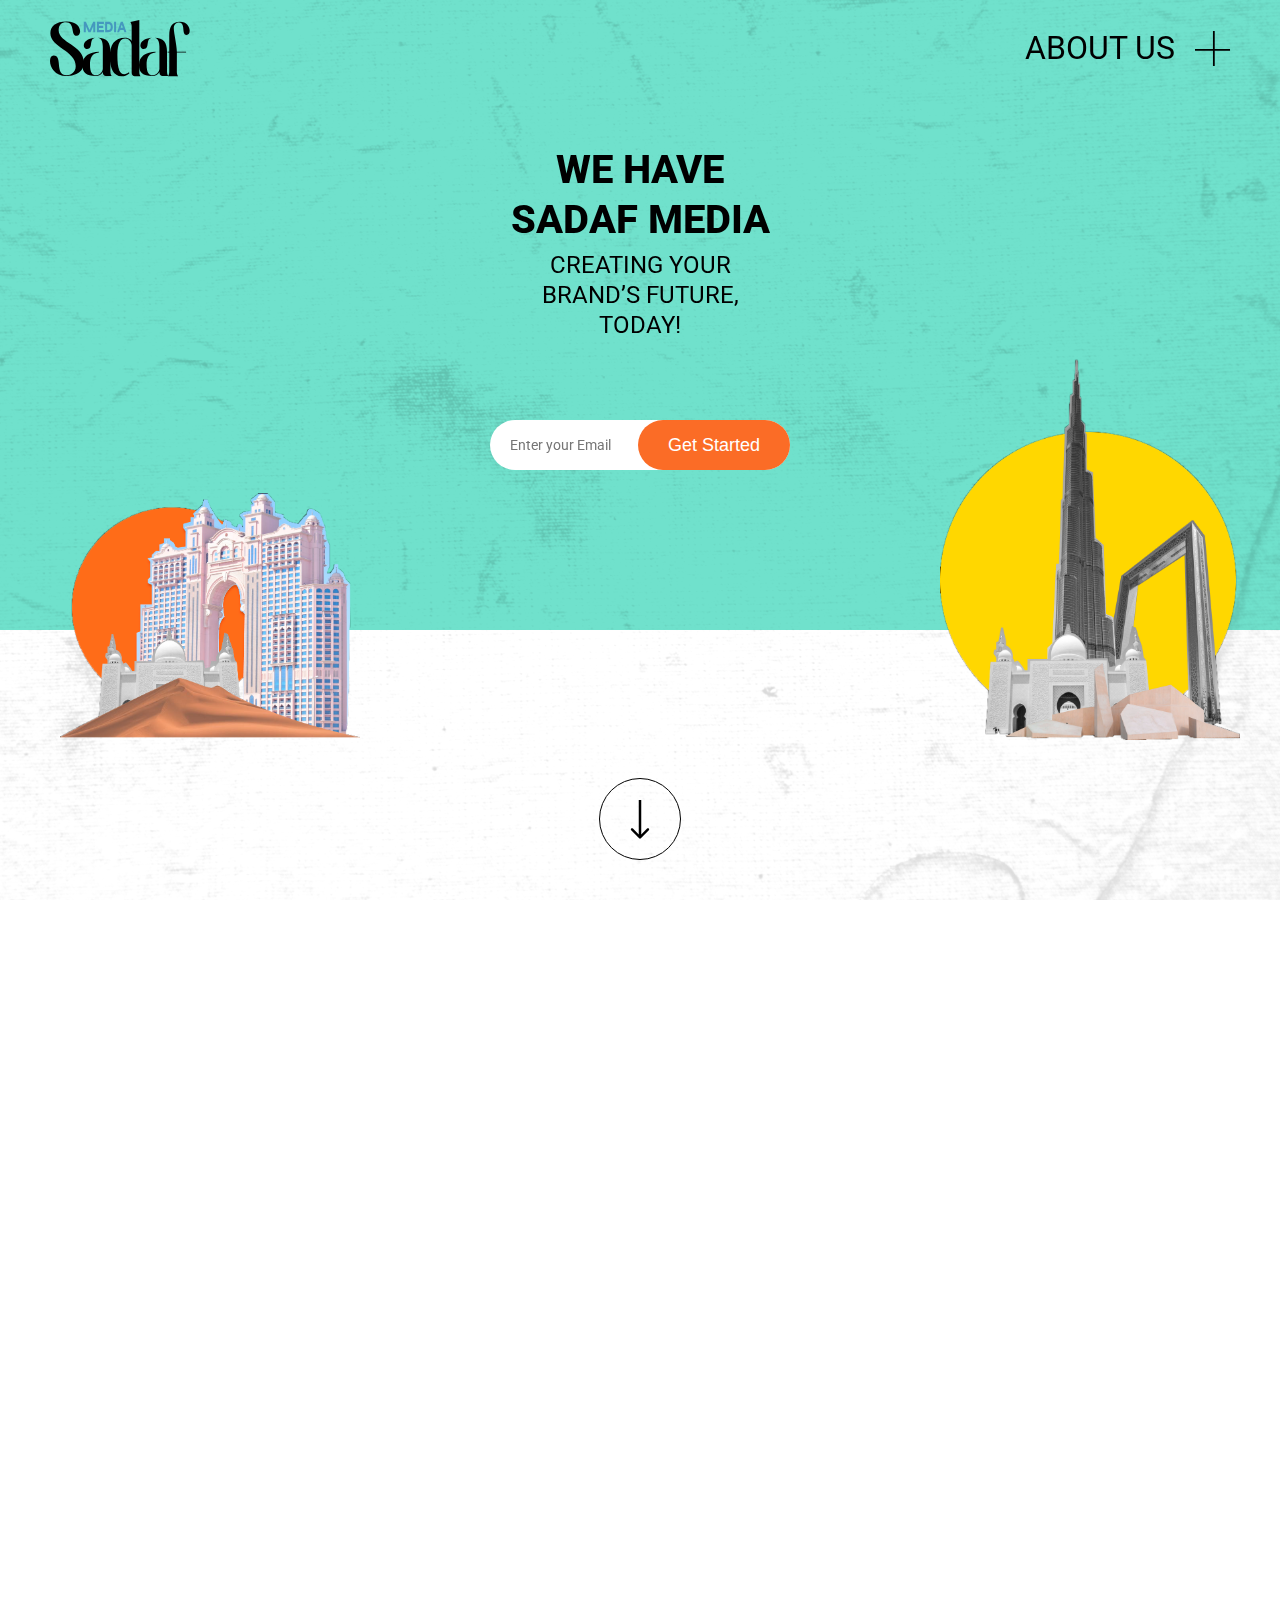
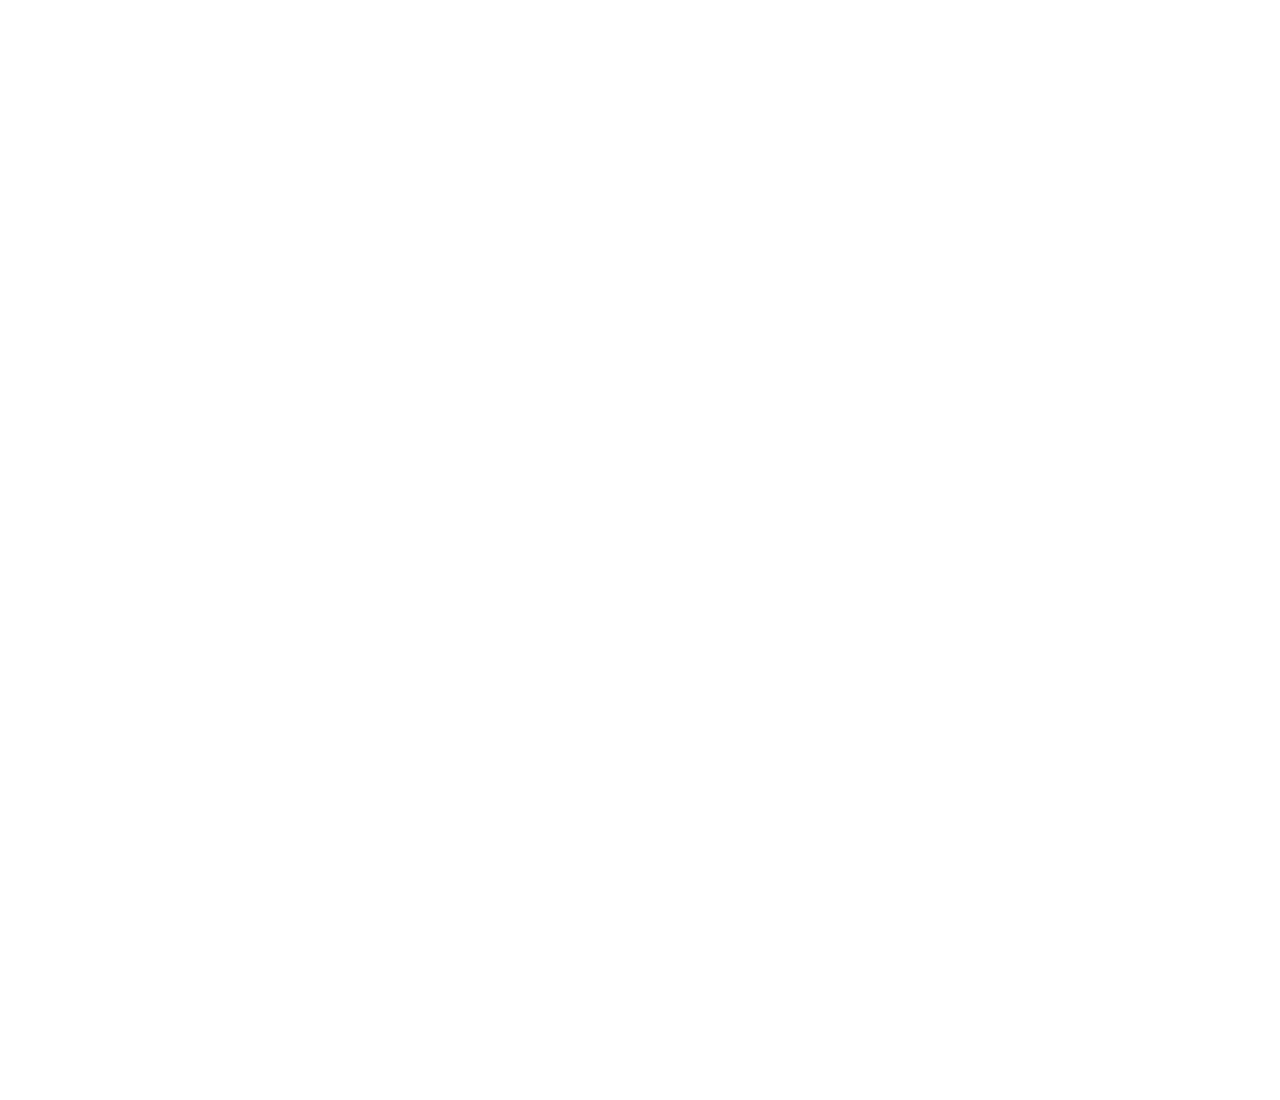
<file: about.html>
<!DOCTYPE html>
<html lang="en">
	<head>
		<meta charset="UTF-8" />
		<meta http-equiv="X-UA-Compatible" content="IE=edge" />
		<meta name="viewport" content="width=device-width, initial-scale=1.0"/>
		<meta name="description" content="Sadaf Media CREATING YOUR BRAND’S FUTURE, TODAY! We are a forward-thinking, full-service branding and marketing agency, located in Abu Dhabi, United Arab Emirates, committed to making your brand stand out in today’s saturated marketplace." />
		<meta name="keywords"  content="sadaf media,marketing,social media,media production,photography,videography,animation" />

		<title>Sadaf Media - About us</title>
		<link rel="icon" type="image/png" href="images/favicon.png"/>
		<link rel="stylesheet" href="css/about.css" />
	</head>
	<body>
		<header>
			<div class="logo">
				<a href="#about_first">
					<svg class="white" width="174" height="71" viewBox="0 0 174 71" fill="none" xmlns="http://www.w3.org/2000/svg">
						<path d="M4.33278 43.9735C16.6277 43.9735 4.93638 68.6076 21.1315 68.6076C25.5517 68.6076 31.9591 65.0101 31.9591 57.4288C31.9591 37.9979 0.441878 34.3089 0.441878 16.5853C0.441878 7.86583 6.93291 1.90039 20.7879 1.90039C40.0102 1.90039 40.2702 19.6239 33.0828 19.6239C25.1988 19.6239 31.6991 2.75405 19.6642 2.75405C14.984 2.75405 10.7495 5.40648 10.7495 12.7947C10.7495 28.7195 42.0068 30.8943 42.0068 52.7845C42.0068 66.1483 29.1083 69.5629 20.4443 69.5629C-1.55465 69.5527 -3.81119 43.9735 4.33278 43.9735Z" fill="white"/>
						<path d="M98.764 66.1076C96.331 68.5771 93.1644 70.0304 88.8463 70.0304C79.3187 70.0304 74.2949 60.0812 74.2949 46.0568C74.2949 31.0874 80.0988 22.1748 93.5173 22.1748C97.8446 22.1748 101.141 25.1118 101.485 26.25V7.47966C101.485 4.45121 99.8412 2.36788 99.8412 2.36788L111.012 0V64.7967C111.012 67.8251 112.573 69.817 112.573 69.817H105.301C103.221 69.817 101.494 68.0182 101.494 65.7418V62.4491V57.4288V31.5548C101.494 29.187 99.414 23.0284 93.443 23.0284C88.3356 23.0284 83.739 27.6727 83.739 43.1199C83.739 61.7885 87.0263 67.378 92.3101 67.378C94.4645 67.378 96.4517 66.4735 98.0304 65.0406L98.764 66.1076Z" fill="white"/>
						<path d="M146.16 39.3902H148.221V19.4106C148.221 8.03865 151.769 2.16467 161.556 2.16467C174.891 2.16467 176.451 18.6586 169.784 18.6586C162.94 18.6586 169.087 3.11996 160.34 3.11996C156.272 3.11996 153.849 6.3415 153.849 10.0407C153.849 16.5752 157.656 31.2093 157.656 39.4004H169.134V40.3049H157.702L157.656 64.8069C157.656 67.8353 159.3 69.8272 159.3 69.8272H146.568C146.568 69.8272 148.212 67.8353 148.212 64.8069L148.258 40.3049H146.15L146.16 39.3902Z" fill="white"/>
						<path d="M44.6446 2.15442L49.1391 12.2967L53.6336 2.15442H56.2709V15.2032H53.7636V7.67271L50.4299 15.2032H47.839L44.5053 7.67271V15.2032H41.998V2.15442H44.6446Z" fill="#4598BE"/>
						<path d="M66.9951 2.15442V4.85767H60.7827V7.29669H66.1408V10.0203H60.7827V12.4999H66.9951V15.2032H58.2754V2.15442H66.9951Z" fill="#4598BE"/>
						<path d="M68.5273 2.15442H72.2047C76.6156 2.15442 78.0642 5.45726 78.0642 8.69913C78.0642 11.9816 76.5506 15.2032 72.1397 15.2032H68.5273V2.15442ZM72.1025 12.4593C74.9998 12.4593 75.5755 10.1117 75.5755 8.58734C75.5755 7.09344 75.0277 4.89832 72.1675 4.89832H71.0253V12.4593H72.1025Z" fill="#4598BE"/>
						<path d="M82.1498 2.15442H79.6426V15.193H82.1498V2.15442Z" fill="#4598BE"/>
						<path d="M83.3672 15.2032L87.9824 2.15442H90.4711L95.0863 15.193H92.5326L91.5669 12.439H86.9052L85.9395 15.193H83.3672V15.2032ZM87.8617 9.74587H90.5825L89.2268 5.86376L87.8617 9.74587Z" fill="#4598BE"/>
						<path d="M46.0733 36.1076C54.5422 36.1076 47.3826 23.2215 56.7895 22.1646V22.1239C39.2572 22.9369 39.7772 36.1076 46.0733 36.1076Z" fill="white"/>
						<path d="M75.0741 64.6951V39.2277C75.0741 28.1098 70.8489 22.3374 59.334 22.0834V22.1748C63.4478 22.7744 65.6301 26.433 65.6301 33.1606V39.2277V39.9899V60.935C65.0265 65.2947 61.2934 68.7703 57.3096 68.7703C52.8059 68.7703 49.695 65.7622 49.695 55.6301C49.695 46.2805 52.1837 41.4634 60.8105 40.2846L60.792 39.3903C49.2028 40.1829 40.2695 44.2277 40.2695 56.0061C40.2695 65.3862 44.764 69.7154 56.7989 69.7154C62.5099 69.7154 65.6393 65.2947 65.6393 63.9634V65.6402C65.6393 67.9166 67.3759 69.7154 69.4467 69.7154H76.7177C76.727 69.7154 75.0741 67.7236 75.0741 64.6951Z" fill="white"/>
						<path d="M116.436 36.1076C124.905 36.1076 117.745 23.2215 127.152 22.1646V22.1239C109.629 22.9369 110.149 36.1076 116.436 36.1076Z" fill="white"/>
						<path d="M145.445 64.6951V39.2277C145.445 28.1098 141.219 22.3374 129.705 22.0834V22.1748C133.818 22.7744 136.001 26.433 136.001 33.1606V39.2277V39.9899V60.935C135.397 65.2947 131.627 68.7703 127.643 68.7703C123.139 68.7703 120.066 65.7622 120.066 55.6301C120.066 46.2805 122.554 41.4634 131.181 40.2846L131.172 39.3903C119.573 40.1829 110.631 44.2378 110.631 56.0061C110.631 65.3862 115.088 69.7154 127.123 69.7154C132.834 69.7154 136.001 65.2947 136.001 63.9634V65.6402C136.001 67.9166 137.728 69.7154 139.808 69.7154H147.079C147.088 69.7154 145.445 67.7236 145.445 64.6951Z" fill="white"/>
					</svg>
					<svg class="black" width="174" height="71" viewBox="0 0 174 71" fill="none" xmlns="http://www.w3.org/2000/svg">
						<path d="M4.33278 43.9735C16.6277 43.9735 4.93638 68.6076 21.1315 68.6076C25.5517 68.6076 31.9591 65.0101 31.9591 57.4288C31.9591 37.9979 0.441878 34.3089 0.441878 16.5853C0.441878 7.86583 6.93291 1.90039 20.7879 1.90039C40.0102 1.90039 40.2702 19.6239 33.0828 19.6239C25.1988 19.6239 31.6991 2.75405 19.6642 2.75405C14.984 2.75405 10.7495 5.40648 10.7495 12.7947C10.7495 28.7195 42.0068 30.8943 42.0068 52.7845C42.0068 66.1483 29.1083 69.5629 20.4443 69.5629C-1.55465 69.5527 -3.81119 43.9735 4.33278 43.9735Z" fill="black"/>
						<path d="M98.764 66.1076C96.331 68.5771 93.1644 70.0304 88.8463 70.0304C79.3187 70.0304 74.2949 60.0812 74.2949 46.0568C74.2949 31.0874 80.0988 22.1748 93.5173 22.1748C97.8446 22.1748 101.141 25.1118 101.485 26.25V7.47966C101.485 4.45121 99.8412 2.36788 99.8412 2.36788L111.012 0V64.7967C111.012 67.8251 112.573 69.817 112.573 69.817H105.301C103.221 69.817 101.494 68.0182 101.494 65.7418V62.4491V57.4288V31.5548C101.494 29.187 99.414 23.0284 93.443 23.0284C88.3356 23.0284 83.739 27.6727 83.739 43.1199C83.739 61.7885 87.0263 67.378 92.3101 67.378C94.4645 67.378 96.4517 66.4735 98.0304 65.0406L98.764 66.1076Z" fill="black"/>
						<path d="M146.16 39.3901H148.221V19.4105C148.221 8.03853 151.769 2.16455 161.556 2.16455C174.891 2.16455 176.451 18.6584 169.784 18.6584C162.94 18.6584 169.087 3.11983 160.34 3.11983C156.272 3.11983 153.849 6.34137 153.849 10.0406C153.849 16.5751 157.656 31.2092 157.656 39.4003H169.134V40.3047H157.702L157.656 64.8067C157.656 67.8352 159.3 69.8271 159.3 69.8271H146.568C146.568 69.8271 148.212 67.8352 148.212 64.8067L148.258 40.3047H146.15L146.16 39.3901Z" fill="black"/>
						<path d="M44.6446 2.15454L49.1391 12.2968L53.6336 2.15454H56.2709V15.2033H53.7636V7.67283L50.4299 15.2033H47.839L44.5053 7.67283V15.2033H41.998V2.15454H44.6446Z" fill="#4598BE"/>
						<path d="M66.9951 2.15454V4.85779H60.7827V7.29681H66.1408V10.0204H60.7827V12.5001H66.9951V15.2033H58.2754V2.15454H66.9951Z" fill="#4598BE"/>
						<path d="M68.5273 2.15454H72.2047C76.6156 2.15454 78.0642 5.45738 78.0642 8.69925C78.0642 11.9818 76.5506 15.2033 72.1397 15.2033H68.5273V2.15454ZM72.1025 12.4594C74.9998 12.4594 75.5755 10.1118 75.5755 8.58746C75.5755 7.09356 75.0277 4.89844 72.1675 4.89844H71.0253V12.4594H72.1025Z" fill="#4598BE"/>
						<path d="M82.1498 2.15454H79.6426V15.1931H82.1498V2.15454Z" fill="#4598BE"/>
						<path d="M83.3672 15.2033L87.9824 2.15454H90.4711L95.0863 15.1931H92.5326L91.5669 12.4391H86.9052L85.9395 15.1931H83.3672V15.2033ZM87.8617 9.74599H90.5825L89.2268 5.86389L87.8617 9.74599Z" fill="#4598BE"/>
						<path d="M46.0733 36.1077C54.5422 36.1077 47.3826 23.2216 56.7895 22.1647V22.124C39.2572 22.937 39.7772 36.1077 46.0733 36.1077Z" fill="black"/>
						<path d="M75.0741 64.695V39.2275C75.0741 28.1097 70.8489 22.3373 59.334 22.0833V22.1747C63.4478 22.7743 65.6301 26.4328 65.6301 33.1605V39.2275V39.9897V60.9348C65.0265 65.2946 61.2934 68.7702 57.3096 68.7702C52.8059 68.7702 49.695 65.7621 49.695 55.63C49.695 46.2804 52.1837 41.4633 60.8105 40.2844L60.792 39.3901C49.2028 40.1828 40.2695 44.2275 40.2695 56.006C40.2695 65.386 44.764 69.7153 56.7989 69.7153C62.5099 69.7153 65.6393 65.2946 65.6393 63.9633V65.6401C65.6393 67.9165 67.3759 69.7153 69.4467 69.7153H76.7177C76.727 69.7153 75.0741 67.7234 75.0741 64.695Z" fill="black"/>
						<path d="M116.436 36.1077C124.905 36.1077 117.745 23.2216 127.152 22.1647V22.124C109.629 22.937 110.149 36.1077 116.436 36.1077Z" fill="black"/>
						<path d="M145.445 64.695V39.2275C145.445 28.1097 141.219 22.3373 129.705 22.0833V22.1747C133.818 22.7743 136.001 26.4328 136.001 33.1605V39.2275V39.9897V60.9348C135.397 65.2946 131.627 68.7702 127.643 68.7702C123.139 68.7702 120.066 65.7621 120.066 55.63C120.066 46.2804 122.554 41.4633 131.181 40.2844L131.172 39.3901C119.573 40.1828 110.631 44.2377 110.631 56.006C110.631 65.386 115.088 69.7153 127.123 69.7153C132.834 69.7153 136.001 65.2946 136.001 63.9633V65.6401C136.001 67.9165 137.728 69.7153 139.808 69.7153H147.079C147.088 69.7153 145.445 67.7234 145.445 64.695Z" fill="black"/>
					</svg>
				</a>
			</div>
			<div class="menu-icon">
				<div class="section-title">
					ABOUT US
				</div>
				<svg width="39" height="39" viewBox="0 0 39 39" fill="none" xmlns="http://www.w3.org/2000/svg">
					<line x1="21" y1="4.37114e-08" x2="21" y2="39" stroke="black" stroke-width="2"/>
					<line x1="39" y1="21" x2="-8.74228e-08" y2="21" stroke="black" stroke-width="2"/>
				</svg>				
			</div>
		</header>

		<div class="loader" id="loader">
			<img src="images/loading.gif" alt="loader">
		</div>

		<div class="menu">
			<div class="menuItems">
				<ul class="main-menu">
					<a href="./index.html"><li>HOME</li></a>
					<a href="./index.html"><li>ABOUT US</li></a>
					<a href=".*index.html"><li>PORTAFOLIO</li></a>
					<a href="./index.html"><li>SERVICES</li></a>
					<a href="./index.html"><li>LET'S TALK</li></a>
				</ul>
				<ul class="social-buttons">
					<div class="first-block">
						<a href="https://linkedin.com" target="_blank"><li>LINKEDIN</li></a>
					</div>
					<div class="second-block">
						<a href="https://facebook.com" target="_blank"><li>FACEBOOK</li></a>
						<a href="https://instagram.com" target="_blank"><li>INSTAGRAM</li></a>
					</div>
				</ul>
			</div>
			<div class="contact-block">
				<a href="./index.html"><li>LET'S TALK</li></a>
			</div>
		</div>

		<div id="fullpage">
			<!--FIRST SECTION-->
			<div class="section about-first child" id="about_first">
				<div class="about-first-wrapper">
					<div class="about-first-text">
						<h1>WE HAVE</h1>
						<h1>SADAF MEDIA</h1>
						<h4>CREATING YOUR BRAND’S FUTURE, TODAY!</h4>
						<div class="newsletter-form">
							<div class="form-control">
								<input type="text" class="input" placeholder="Enter your Email" />
								<button class="btn">Get Started</button>
							</div>
						</div>									
					</div>
					<div class="about-first-button">
						<a href="#">
							<span>
								<svg width="24" height="47" viewBox="0 0 24 47" fill="none" xmlns="http://www.w3.org/2000/svg">
									<path d="M10.9393 46.0607C11.5251 46.6464 12.4749 46.6464 13.0607 46.0607L22.6066 36.5147C23.1924 35.9289 23.1924 34.9792 22.6066 34.3934C22.0208 33.8076 21.0711 33.8076 20.4853 34.3934L12 42.8787L3.51472 34.3934C2.92893 33.8076 1.97918 33.8076 1.3934 34.3934C0.80761 34.9792 0.80761 35.9289 1.3934 36.5147L10.9393 46.0607ZM10.5 -6.55671e-08L10.5 45L13.5 45L13.5 6.55671e-08L10.5 -6.55671e-08Z" fill="black"/>
								</svg>
							</span>
						</a>
					</div>
				</div>
				<img class="about-first-img" src="./images/about/atlantis.png" alt="about page atlantis">
				<img class="about-second-img" src="./images/about/burjkhalifa.png" alt="about page burjkhalifa">
			</div>
			<!--SECOND SECTION-->
			<div class="section about-second child" id="about_second">
				<div class="about-second-wrapper">
					<div class="about-second-text">
						<h1>OUR STORY</h1>
						<h4>THE INTEGRATED MARKETING AGENCY FOR ASPIRATIONAL BRANDS</h4>
						<div class="text-wrapper">
							<p>We are a forward-thinking, full-service branding and marketing agency, 
								located in Abu Dhabi, United Arab Emirates, committed to making your 
								brand stand out in today’s saturated marketplace.
							</p> 

							<p>Independent, honest and passionate about what we do, we’re here to offer 
								clients a creative, dynamic, insightful strategy that will keep your 
								brand fresh, relevant and synergized, while growing your audience and sales. 
							</p>
								
							<p>We know that having the strongest presence and highest visibility on both 
								digital and physical media platforms is key for ambitious brands looking to 
								achieve success.
							</p>
								
							<p>Our resource-rich team of creatives and thinkers are experts in brand communication 
								and design, with the talent and skills needed to bring powerful and persuasive ideas 
								to fruition across multiple platforms, both online and offline.
							</p>
								
							<p>We know exactly how to tap into a unique brand identity and come up with creative 
								solutions that deliver results for a multitude of clients operating in different 
								sectors of the market.
							</p>
								
							<p>We’d love to have a chat with you about how we can help you build your brand and 
								give it staying power.
							</p>
						</div>			
					</div>
					<div class="about-second-button">
						<a href="#">
							<span>
								<svg width="24" height="47" viewBox="0 0 24 47" fill="none" xmlns="http://www.w3.org/2000/svg">
									<path d="M10.9393 46.0607C11.5251 46.6464 12.4749 46.6464 13.0607 46.0607L22.6066 36.5147C23.1924 35.9289 23.1924 34.9792 22.6066 34.3934C22.0208 33.8076 21.0711 33.8076 20.4853 34.3934L12 42.8787L3.51472 34.3934C2.92893 33.8076 1.97918 33.8076 1.3934 34.3934C0.80761 34.9792 0.80761 35.9289 1.3934 36.5147L10.9393 46.0607ZM10.5 -6.55671e-08L10.5 45L13.5 45L13.5 6.55671e-08L10.5 -6.55671e-08Z" fill="black"/>
								</svg>
							</span>
						</a>
					</div>
				</div>
				<img class="about-second-phone" src="./images/about/phone.png" alt="about page phone">
				<img class="about-second-tv" src="./images/about/tv.png" alt="about page tv">
			</div>
			<!--THIRD SECTION-->
			<div class="section about-third child" id="about_third">
				<div class="about-third-wrapper">
					<div class="about-third-text">
						<h1>OUR TEAM</h1>
						<div class="text-wrapper">
							<p>Our Dynamic Team of Experts at Sadaf Media</p>
							<p>At Sadaf Media, we take great pride in our exceptional tea.</p> 
						</div>			
					</div>
					<div class="wrapper">
						<label id="left" class="carousel__control carousel__control--backward">
							<svg width="115" height="50" viewBox="0 0 115 50" fill="none" xmlns="http://www.w3.org/2000/svg" xmlns:xlink="http://www.w3.org/1999/xlink">
								<rect y="50" width="50" height="115" transform="rotate(-90 0 50)" fill="url(#pattern0)"/>
								<defs>
								<pattern id="pattern0" patternContentUnits="objectBoundingBox" width="1" height="1">
								<use xlink:href="#image0_414_64" transform="matrix(0.00502513 0 0 0.00218484 0 0.00185715)"/>
								</pattern>
								<image id="image0_414_64" width="199" height="456" xlink:href="[data-uri]"/>
								</defs>
							</svg>
						</label>
						<div class="carousel">
							<div class="team-item">
								<img src="images/team/1.png" alt="img" draggable="false">
								<div class="team-item-overlay"></div>
								<div class="team-more">
									<p class="name">Sheikh Khalifa Bin Sultan Al Nahyan</p>
									<p class="position">CEO - FOUNDER</p>
								</div>
							</div>
							<div class="team-item">
								<img src="images/team/2.png" alt="img" draggable="false">
								<div class="team-item-overlay"></div>
								<div class="team-more">
									<p class="name">Juliette Chamorro Basurto</p>
									<p class="position">Asst. Director</p>
								</div>
							</div>
							<div class="team-item">
								<img src="images/team/3.png" alt="img" draggable="false">
								<div class="team-item-overlay"></div>
								<div class="team-more">
									<p class="name">Sarah Hoornaert</p>
									<p class="position">Content Creator</p>
								</div>
							</div>
							<div class="team-item">
								<img src="images/team/4.png" alt="img" draggable="false">
								<div class="team-item-overlay"></div>
								<div class="team-more">
									<p class="name">Maria Andrea Nieves</p>
									<p class="position">Social Media Content Creator</p>
								</div>
							</div>
							<div class="team-item">
								<img src="images/team/5.png" alt="img" draggable="false">
								<div class="team-item-overlay"></div>
								<div class="team-more">
									<p class="name">Julian Claria</p>
									<p class="position">Social Media Executive</p>
								</div>
							</div>
							<div class="team-item">
								<img src="images/team/6.png" alt="img" draggable="false">
								<div class="team-item-overlay"></div>
								<div class="team-more">
									<p class="name">Carlos Romero</p>
									<p class="position">Designer</p>
								</div>
							</div>
						</div>
						<label id="right" class="carousel__control carousel__control--forward">
							<svg width="115" height="50" viewBox="0 0 115 50" fill="none" xmlns="http://www.w3.org/2000/svg" xmlns:xlink="http://www.w3.org/1999/xlink">
								<rect x="115" width="50" height="115" transform="rotate(90 115 0)" fill="url(#pattern0)"/>
								<defs>
								<pattern id="pattern0" patternContentUnits="objectBoundingBox" width="1" height="1">
								<use xlink:href="#image0_414_65" transform="matrix(0.00502513 0 0 0.00218484 0 0.00185715)"/>
								</pattern>
								<image id="image0_414_65" width="199" height="456" xlink:href="[data-uri]"/>
								</defs>
							</svg>
						</label>
					</div>
					<div class="about-third-button">
						<a href="./index.html">
							<span>
								<svg width="47" height="23" viewBox="0 0 47 23" fill="none" xmlns="http://www.w3.org/2000/svg">
									<path d="M0.439339 10.4393C-0.146446 11.0251 -0.146446 11.9749 0.439339 12.5607L9.98528 22.1066C10.5711 22.6924 11.5208 22.6924 12.1066 22.1066C12.6924 21.5208 12.6924 20.5711 12.1066 19.9853L3.62132 11.5L12.1066 3.01472C12.6924 2.42893 12.6924 1.47918 12.1066 0.893395C11.5208 0.307608 10.5711 0.307608 9.98528 0.893395L0.439339 10.4393ZM46.5 10L1.5 10L1.5 13L46.5 13L46.5 10Z" fill="black"/>
								</svg>
							</span>
						</a>
					</div>
				</div>
			</div>
		</div>

		<script type="text/javascript" src="js/fullpage.js"></script>
		<script>
			// Remove the loading screen when the content is loaded
			window.addEventListener('load', function() {
			  var loadingFrame = document.getElementById('loader');
			  loadingFrame.style.display = 'none';
			});			
			//Full page
			var myFullpage = new fullpage('#fullpage', {
				css3:true,
				verticalCentered: true,
				anchors: ['about-first', 'about-second', 'about-third'],
				menu: '#menu',
		  	});
		</script>
		<script type="text/javascript" src="js/about.js"></script>	
	</body>
</html>
</file>
<file: css/about.css>
@import url('https://fonts.googleapis.com/css?family=Roboto:400,900,700,500,300,100');

:root {
	--primary-color: #c7a17a;
	--background-color: #f9f5f0;
	--dark-color: #151515;
}

html {
	font-size: 62.5%;
	font-family: "Roboto";
}

* {
	margin: 0;
	padding: 0;
	box-sizing: border-box;
}

/* ********************************** */
/*             UTILITIES              */
/* ********************************** */
@media (min-height: 30em) {
	main {
		scroll-snap-type: y proximity;
		height: 100vh;
		overflow-y: auto;
		scroll-behavior: smooth;
		-ms-overflow-style: none;  /* IE and Edge */
		scrollbar-width: none;  /* Firefox */		
	}
	/* Hide scrollbar for Chrome, Safari and Opera */
	main::-webkit-scrollbar {
		display: none;
	}
	.child {
		height: 100vh;
	}
}
.child {
	scroll-snap-align: start;
	min-height: 100vh;	
}

.loader {
	position: fixed; 
	top: 0; 
	left: 0; 
	width: 100%; 
	height: 100%; 
	z-index: 9999; 
	display: flex;
	background: #fff;
	justify-content: center;
	align-items: center;
}
.loader img{
	width: 600px;
}
/* ********************************** */
/*               HEADER               */
/* ********************************** */
header {
	display: flex;
	justify-content: space-between;
	align-items: center;
    padding: 2rem;
	position: fixed;
	z-index: 3;
	width: 100%;
}
header .logo {
	margin-top: 0px;
	margin-left: 30px;
}

header .logo .white{
	display: none;
}

header .logo .black{
	display: block;
}

header .logo svg{
	width: 140px;
	height:  auto;
}

header .menu-icon svg{
	width: 35px;
	height:  auto;
}

header .menu-icon {
	cursor: pointer;
	margin-right: 30px;
	display: flex;
    align-items: center;
}

header .menu-icon .section-title {
	font-size: 32px;
    padding: 0 2rem;
    line-height: 37px;
    font-weight: 400;
	text-transform: uppercase;
}

.rotate svg{
    transform: rotate(45deg);
    transition: transform 0.3s ease;
}

.rotate svg line{
	stroke: #fff;
}

.active line {
	stroke: #fff;
}

/* ********************************** */
/*               HOME                 */
/* ********************************** */
.home {
	overflow: hidden;
	height: 100vh;
	position: relative;
}

.home::before {
	content: "";
	position: absolute;
	top: 0;
	left: 0;
	width: 100%;
	height: 100%;
	background-color: rgba(0, 0, 0, 0.3); /* Adjust the alpha value for darkness */
	z-index: 0;
}

.home .logo-circle {
	display: flex;
    justify-content: center;
    width: 100%;
    height: 100%;
    align-items: center;
    position: absolute;
}
.home .logo-circle img{ 
	width: 250px;
    height: auto;
}
.home video {
	position: relative;
	right: 0;
	bottom: 0;
	min-width: 100%;
	min-height: 100%;
	z-index: -1;
}

.menu {
	position: fixed;
  	top: -100%;
}

.menu.show {
	display: block;
	width: 100%;
    height: 100%;
    background: #000;
    font-family: 'Roboto';    
    padding: 20rem;
	transition: all 0.6s ease-in-out;
  	top: 0;
	z-index: 2;
}

.menu.show a {
	text-decoration: none;
}

.menu.show a li {
	color: #fff;
    cursor: pointer;
    list-style-type: none;
    line-height: 55px;
    padding: 2rem;
	font-size: 62px;
}

.menu.show .main-menu a li:hover {
	color: #FFD601;
	font-style: italic;
}
.menuItems {
	display: flex;
	justify-content: space-between;
}
.menuItems .social-buttons{
	display: flex;
	align-items: flex-end;
    justify-content: flex-end;
	flex-direction: column;
    row-gap: 2rem;
}
.menuItems .social-buttons div{
	display: flex;
}
.menuItems .social-buttons a{
	text-transform: uppercase;
	border-radius: 50px;
	border: 1px solid #FFD601;
	text-decoration: none;
	margin-left: 1rem;
	margin-right: 1rem;
    width: 180px;
    text-align: center;
	transition: 0.25s;
}

.menuItems .social-buttons a:hover, 
.menuItems .social-buttons a:focus{ 
	border-color: #fff;
  	color: #FFD601;
	box-shadow: inset 180px 0 0 0 #fff;
}

.menuItems .social-buttons a:hover li, a:focus li{ 
	color: #FFD601;
}

.menuItems .social-buttons a li{
	color: #fff;
    cursor: pointer;
    list-style-type: none;
    line-height: 28px;
    padding: 1.5rem;
	font-size: 24px;
}
.menu.show .contact-block {
	display: flex;
    height: 50%;
    justify-content: end;
    align-items: end;
}
.menu.show .contact-block a{
	width: 280px;
    text-align: center;
    transition: 0.25s;
    text-transform: uppercase;
    border-radius: 50px;
    border: 1px solid #fff;
    text-decoration: none;
}
.menu.show .contact-block a li{
	color: #fff;
    cursor: pointer;
    list-style-type: none;
    line-height: 28px;
    padding: 1.5rem 2rem;
    font-size: 32px;
}
.menu.show .contact-block a:hover, 
.menu.show .contact-block a:focus{ 
	box-shadow: inset 280px 0 0 0 #fff;
}
.menu.show .contact-block a:hover li, a:focus li{ 
	color: #FFD601;
}

/* ********************************** */
/*               ABOUT FIRST          */
/* ********************************** */
.about-first {
    height: 100vh;
	background-image: url('../images/about/first_back.png');
	background-position: center;
    background-repeat: no-repeat;
    background-size: cover;
	position: relative;
}
.about-first::before {
	content: ""; 
	position: absolute;
	top: 0;
	left: 0;
	width: 100%;
	height: 70%; 
	background-color: #70E1CC; 
	z-index: -1; 
}
.about-first .about-first-text{
	width: 100%;
    height: 100%;
    padding: 15rem 30rem;
    display: flex;
    flex-direction: column;
    justify-content: start;
    text-align: center;
	row-gap: 2rem;
}
.about-first .about-first-text h1{
	font-weight: 800;
	font-size: 80px;
	line-height: 82px;
}

.about-first .about-first-text h4{
	font-weight: 400;
	font-size: 62px;
	line-height: 72px;
	text-transform: uppercase;
	padding: 0 18rem;
}
.about-first .about-first-button{
	display: flex;
    justify-content: center;
	padding-bottom: 6rem;
}

.about-first .about-first-button a{
	border: 1px solid #000;
    border-radius: 100%;
    padding: 3rem 4.25rem;
}

.about-first .about-first-text .newsletter-form {
	display: flex;
    justify-content: center;
    align-items: center;
}

.about-first .about-first-text .newsletter-form .form-control {
	position: relative;
    margin: 40px 0 20px;
    width: 550px;
  }
  
.about-first .about-first-text .newsletter-form  .form-control .input {
	border: 0;
    border-radius: 50px;
    display: block;
    font-family: "Roboto";
    font-size: 24px;
    height: 80px;
    padding: 1rem 4rem;
    width: 100%;
}
  
.about-first .about-first-text .newsletter-form .form-control .btn {
	background-color: #FB6C26;
    border: 0;
    border-radius: 50px;
    color: #fff;
    font-size: 32px;
    height: 80px;
    padding: 1rem 6rem;
    position: absolute;
    top: 0;
    right: 0;
	cursor: pointer;
}
.about-first-wrapper {
	display: flex;
    flex-direction: column;
    height: 100%;
}
.about-first-img {
	position: absolute;
    bottom: 25rem;
    width: 450px;
    left: 8rem;
}
.about-second-img {
	position: absolute;
    bottom: 30rem;
    right: 4rem;
    width: 450px;
}

/* ********************************** */
/*               ABOUT SECOND         */
/* ********************************** */
.about-second {
	background: #fff;
    height: 100vh;
	background-image: url('../images/about/second_back.png');
	background-position: center;
    background-repeat: no-repeat;
    background-size: cover;
	position: relative;
}
.about-second-wrapper {
	display: flex;
    flex-direction: column;
    height: 100%;
}
.about-second .about-second-text{
	width: 100%;
    height: 100%;
    padding: 15rem 50rem 10rem;
    display: flex;
    flex-direction: column;
    justify-content: center;
    text-align: center;
	row-gap: 2rem;
}
.about-second .about-second-text h1{
	font-weight: 700;
	font-size: 62px;
	line-height: 72px;
	text-transform: uppercase;
}
.about-second .about-second-text h4{
	font-weight: 400;
	font-size: 48px;
	line-height: 55px;
	text-transform: uppercase;
}

.about-second .about-second-text p{
	font-weight: 400;
	font-size: 16px;
	line-height: 18px;
	text-transform: inherit;
}
.about-second .about-second-button{
	display: flex;
    justify-content: center;
	padding-bottom: 6rem;
}

.about-second .about-second-button a{
	border: 1px solid #000;
    border-radius: 100%;
    padding: 3rem 4.25rem;
}
.about-second .about-second-text .text-wrapper {
	display: flex;
    flex-direction: column;
    row-gap: 2rem;
    padding: 5rem 15rem 0;
}
.about-second-phone {
	position: absolute;
    bottom: 25rem;
    width: 350px;
    left: 15rem;
}
.about-second-tv {
	position: absolute;
    bottom: 40rem;
    right: 10rem;
    width: 350px;
}
/* ********************************** */
/*               ABOUT THIRD          */
/* ********************************** */
.about-third {
	background: #fff;
    height: 100vh;
	background-image: url('../images/about/third_back.png');
	background-position: center;
    background-repeat: no-repeat;
    background-size: cover;
	position: relative;
}
.about-third-wrapper {
	display: flex;
    flex-direction: column;
    height: 100%;
}
.about-third .about-third-text{
	width: 100%;
    height: 100%;
    padding: 15rem 50rem 5rem;
    display: flex;
    flex-direction: column;
    justify-content: start;
    text-align: center;
	row-gap: 2rem;
}
.about-third .about-third-text h1{
	font-weight: 700;
	font-size: 62px;
	line-height: 72px;
	text-transform: uppercase;
}

.about-third .about-third-text p{
	font-weight: 400;
	font-size: 32px;
	line-height: 37px;
	text-transform: inherit;
}
.about-third .about-third-button{
	display: flex;
    justify-content: center;
	padding-bottom: 4rem;
}

.about-third .about-third-button a{
	border: 1px solid #000;
    border-radius: 100%;
    padding: 4rem 3rem;
}
.about-third .about-third-text .text-wrapper {
	display: flex;
    flex-direction: column;
}
/*Carousel*/
.about-third .wrapper{
	display: flex;
	max-width: 100%;
	position: relative;
	justify-content: center;
	align-items: center;
	padding: 0 32rem 8rem;
  }
.about-third  .carousel__control {
	margin-top: -15px;
	top: 50%;
	position: absolute;
	display: block;
	cursor: pointer;
	z-index: 1;
  }
.about-third .carousel__control--backward {
	left: 10rem;
  }
.about-third .carousel__control--forward {
	right: 10rem;
  }
.about-third .wrapper .carousel{
	font-size: 0px;
	cursor: pointer;
	overflow: hidden;
	white-space: nowrap;
	scroll-behavior: smooth;
	display: flex;
  }
.about-third .carousel.dragging{
	cursor: grab;
	scroll-behavior: auto;
  }
.about-third .carousel.dragging img{
	pointer-events: none;
  }
.about-third .carousel img{
	height: 450px;
	object-fit: cover;
	user-select: none;
	width: 300px;
  }
.about-third .carousel img:first-child{
	margin-left: 0px;
  }
  
  @media screen and (max-width: 900px) {
	.about-third .carousel img{
	  width: calc(100% / 2);
	}
  }
  
  @media screen and (max-width: 550px) {
	.about-third .carousel img{
	  width: 100%;
	}
  }
.about-third .carousel .team-item{
	position: relative;
	cursor: pointer;
	margin-left: 20px;
}
.about-third .carousel .team-item .team-item-overlay::before {
	content: "";
    position: absolute;
    top: 0;
    left: 0;
    width: 100%;
    height: 100%;
    background-color: rgba(0, 0, 0, 0.3);
    z-index: 1;
	border-radius: 20rem;
	transition: .5s ease;
	opacity: 0;
}
.about-third .carousel .team-item:hover .team-item-overlay::before {
	opacity: 1;
}
.about-third .carousel .team-item .team-more {
	position: absolute;
    bottom: 4rem;
    display: flex;
    width: 100%;
    padding-right: 2rem;
    padding-left: 2rem;
    color: #fff;
    font-size: 24px;
	font-weight: 700;
    transition: .5s ease;
    opacity: 0;
    z-index: 2;
    flex-direction: column;
    text-align: center;
    white-space: normal;
    text-transform: uppercase;
    font-style: normal;
    row-gap: 1rem;
}
.about-third .carousel .team-item .team-more .position{
	font-size: 20px;
    font-weight: 400;
	padding: 0 1rem;
}
.about-third .carousel .team-item:hover .team-more{
	opacity: 1;
}
/* ********************************** */
/*       MEDIA QUERIES -- 1440px       */
/* ********************************** */
@media (max-width: 1440px) {
	/*MENU*/
	.menu.show .main-menu a li {
		line-height: 20px;
		font-size: 40px;
	}

	/*HOME*/
	.home-bottom .home-bottom-text h1{
		font-size: 40px;
		line-height: 50px;
	}

	.home-bottom .home-bottom-text p{
		font-size: 18px;
		line-height: 30px;
	}

	/*ABOUT FIRST*/
	.about-first .about-first-text{
		row-gap: 1rem;
	}
	.about-first .about-first-text h1{
		font-weight: 800;
		font-size: 40px;
		line-height: 40px;
	}
	
	.about-first .about-first-text h4{
		font-size: 24px;
		line-height: 30px;
		padding: 0 20rem;
	}
	.about-first .about-first-button{
		padding-bottom: 4rem;
	}
	
	.about-first .about-first-button a{
		padding: 3rem 3rem;
	}
	.about-first .about-first-button span{
		height: 20px;
		width: 20px;
		display: flex;
		justify-content: center;
		align-items: center;
	}
	
	.about-first .about-first-text .newsletter-form {
		padding-top: 5rem;
	}
	
	.about-first .about-first-text .newsletter-form .form-control {
		position: relative;
		margin: 20px 0 10px;
		width: 300px;
	  }
	  
	.about-first .about-first-text .newsletter-form  .form-control .input {
		font-size: 14px;
		height: 50px;
		padding: 1rem 2rem;
	}
	  
	.about-first .about-first-text .newsletter-form .form-control .btn {
		font-size: 18px;
		height: 50px;
		padding: 1rem 3rem;
	}
	.about-first-img {
		bottom: 16rem;
		width: 300px;
		left: 6rem;
	}
	.about-second-img {
		bottom: 16rem;
		width: 300px;
	}
	/*ABOUT SECOND*/
	.about-second .about-second-text{
		padding: 10rem 35rem 4rem;
	}
	.about-second .about-second-text h1{
		font-size: 40px;
		line-height: 40px;
	}
	.about-second .about-second-text h4{
		font-size: 34px;
		line-height: 34px;
	}
	
	.about-second .about-second-text p{
		font-size: 14px;
		line-height: 16px;
	}
	.about-second .about-second-button{
		padding-bottom: 2rem;
	}
	
	.about-second .about-second-button a{
		padding: 3rem 3rem;
	}
	.about-second .about-second-button a span {
		display: flex;
		justify-content: center;
		align-items: center;
		height: 20px;
		width: 20px;
	}
	.about-second .about-second-text .text-wrapper {
		row-gap: 1rem;
		padding: 2rem 6rem 0;
	}
	.about-second-phone {
		bottom: 15rem;
		width: 250px;
		left: 10rem;
	}
	.about-second-tv {
		bottom: 28rem;
		right: 6rem;
		width: 250px;
	}
	/*ABOUT THIRD*/
	
	.about-third .about-third-text{
		padding: 10rem 35rem 4rem;
	}
	.about-third .about-third-text h1{
		font-size: 40px;
		line-height: 40px;
	}

	.about-third .about-third-text p{
		font-size: 24px;
		line-height: 30px;
	}
	.about-third .about-third-button{
		padding-bottom: 2rem;
	}

	.about-third .about-third-button a{
		padding: 3rem 3rem;
	}
	.about-third .about-third-button a span {
		display: flex;
		justify-content: center;
		align-items: center;
		width: 30px;
		height: 30px;
	}
	.about-third .carousel img{
		height: auto;
		width: 220px;
	}
	.about-third .wrapper{
		padding: 0 21rem 4rem;
	}
	.about-third .carousel__control--backward {
		left: 8rem;
	}
	.about-third .carousel__control--forward {
		right: 8rem;
	}
	.about-third .carousel__control svg {
		width: 80px;
    	height: auto;
	}
	.about-third .carousel .team-item .team-more {
		font-size: 20px;
	}
	.about-third .carousel .team-item .team-more .position{
		font-size: 16px;
	}
}

/* ********************************** */
/*       MEDIA QUERIES -- 500px       */
/* ********************************** */
@media (max-width: 500px) {
	.loader img{
		width: 300px;
	}

	header .logo {
		margin-left: 10px;
	}

	header .menu-icon {
		margin-right: 10px;
	}

	header .menu-icon .section-title {
		font-size: 22px;
		padding: 0 1rem;
	}

	header .menu-icon svg {
		width: 28px;
	}

	/*Menu*/
	.menu.show {
		padding: 12rem 2rem;
	}	
	
	.menuItems {
		flex-direction: column;
		row-gap: 2rem;
	}
	.menuItems .social-buttons{
    	align-items: start;
	}
	.menuItems .social-buttons div{
		flex-direction: column;
    	row-gap: 2rem;
	}
		
	
	.menuItems .social-buttons a li{
		line-height: 20px;
		font-size: 20px;
	}
	.menu.show .contact-block {
		height: 20%;
		justify-content: start;
	}
	.menu.show .contact-block a li{
		line-height: 24px;
		font-size: 24px;
	}
	/*  ABOUT FIRST  */
	.about-first .about-first-text{
		padding: 12rem 4rem;
		}
	.about-first .about-first-text h1{
		font-size: 32px;
		line-height: 32px;
	}

	.about-first .about-first-text h4{
		font-size: 20px;
		line-height: 28px;
		padding: 0
	}
	.about-first .about-first-button{
		padding-bottom: 2rem;
	}

	.about-first .about-first-button a{
		padding: 2rem 2rem;
	}

	.about-first .about-first-text .newsletter-form .form-control {
		margin: 10px 0 10px;
		width: 250px;
	}
  
	.about-first .about-first-text .newsletter-form  .form-control .input {
		font-size: 14px;
		height: 40px;
		padding: 1rem 1rem;
	}
  
	.about-first .about-first-text .newsletter-form .form-control .btn {
		font-size: 14px;
		height: 40px;
		padding: 1rem 1rem;
	}
	.about-first .about-first-text .newsletter-form {
		padding-top: 2rem;
	}
	.about-first-img {
		bottom: 24rem;
		width: 150px;
		left: 1rem;
	}
	.about-second-img {
		bottom: 24rem;
		width: 150px;
		right: 1rem;
	}

	/* ABOUT SECOND   */
	.about-second .about-second-text{
		padding: 12rem 4rem 1rem;
		justify-content: start;
	}
	.about-second .about-second-text h1{
		font-size: 28px;
		line-height: 32px;
	}
	.about-second .about-second-text h4{
		font-size: 20px;
		line-height: 28px;
	}
	.about-second .about-second-text p{
		font-size: 12px;
		line-height: 14px;
	}
	.about-second .about-second-button{
		padding-bottom: 2rem;
	}

	.about-second .about-second-button a{
		padding: 2rem 2rem;
	}
	.about-second .about-second-text .text-wrapper {
		row-gap: 0.25rem;
		padding: 0;
	}
	.about-second-phone {
		bottom: 10rem;
		width: 120px;
		left: 1rem;
	}
	.about-second-tv {
		bottom: 8rem;
		right: 1rem;
		width: 120px;
	}
	/*  ABOUT THIRD  */
	.about-third .about-third-text{
		padding: 12rem 4rem 0rem;
		row-gap: 2rem;
	}
	.about-third .about-third-text h1{
		font-size: 32px;
		line-height: 34px;
	}

	.about-third .about-third-text p{
		font-size: 20px;
		line-height: 28px;
	}
	.about-third .about-third-button{
		padding-bottom: 2rem;
	}

	.about-third .about-third-button a{
		padding: 2rem 2rem;
	}
	/*Carousel*/
	.about-third .wrapper{
		padding: 0 3rem 6rem;
		margin-bottom: 6rem;
	}
	.about-third .carousel__control--backward {
		left: 0.5rem;
	}
	.about-third .carousel__control--forward {
		right: 0.5rem;
	}
	.about-third .carousel img{
		height: auto;
		width: 100px;
	}  
	.about-third .carousel .team-item{
		margin-left: 10px;
	}
	.about-third .carousel .team-item .team-more {
		bottom: 2rem;
		padding-right: 0.5rem;
		padding-left: 0.5rem;
		color: #fff;
		font-size: 8px;
	}
	.about-third .carousel .team-item .team-more .position{
		font-size: 8px;
	}
	.about-third .carousel__control svg {
		width: 30px;
	}
}
</file>
